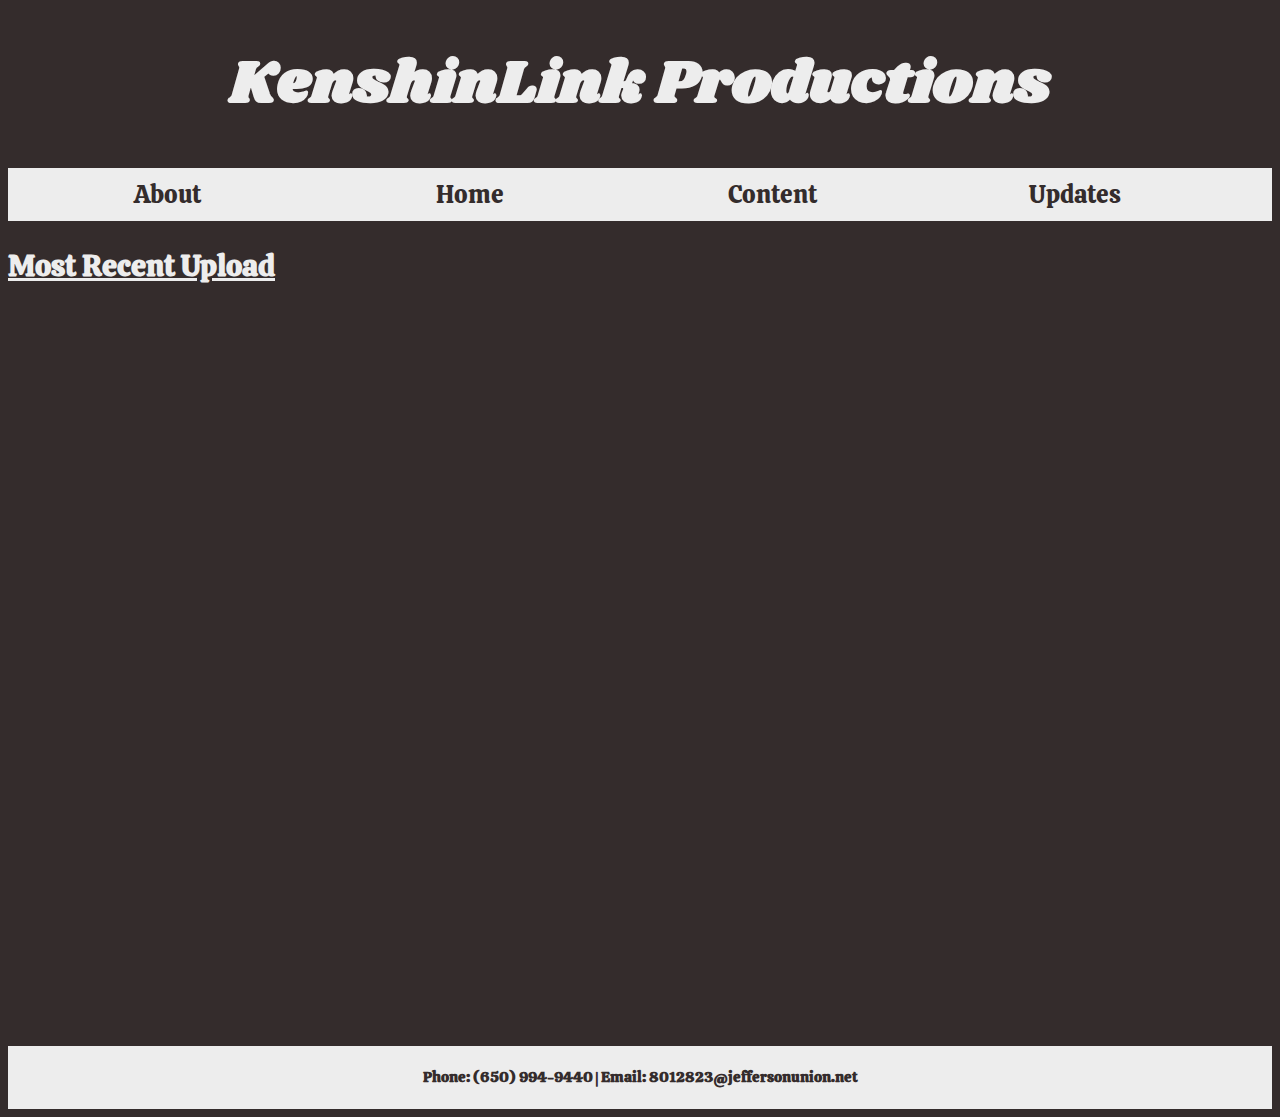
<file: index.html>
<!DOCTYPE html>
  <html>
    <head>
      <link href = "./Resources/css/index.css" type = "text/css" rel = "stylesheet">
      <link rel = "icon" href = "./Resources/images/KLPTransparent.png">
      <title>KL Productions</title>
    </head>

    <body>
      <h1><a href = "https://www.youtube.com/channel/UCaEtkpYsxHRAkgOr8pK82uw" target = "blank">KenshinLink Productions</a></h1>
      <nav>
        <ul>
          <li><a href = "./about.html">About</a></li>
          <li><a href = "./index.html">Home</a></li>
          <li class = "drpdwn">
            <a href = "./content.html">Content</a>
            <div class = "drpdwn-content">
              <a href = "./content.html#combat">Combat</a>
              <a href = "./content.html#sword">Sword-Fighting</a>
              <br>
              <a href = "./content.html#showcase">Showcases</a>
              <a href = "./content.html#editing">Editing</a>
              <br>
              <a href = "./content.html#tests">Tests</a>
            </div>
          </li>
          <li><a href = "./updates.html">Updates</a></li>
        </ul>
      </nav>

      <main>
        <h2>Most Recent Upload<h2>
        <div class = "iframe-container">
          <iframe class = "featured-vid" width="560" height="315" src="https://www.youtube.com/embed/qU6iDL5syIs" title="YouTube video player" frameborder="0" allow="accelerometer; autoplay; clipboard-write; encrypted-media; gyroscope; picture-in-picture" allowfullscreen>Video Unavailabel</iframe>
        </div>
      </main>

      <footer>
        <h3>Phone: (650) 994-9440 | Email: 8012823@jeffersonunion.net</h3>
      </footer>
    </body>
  </html>
</file>
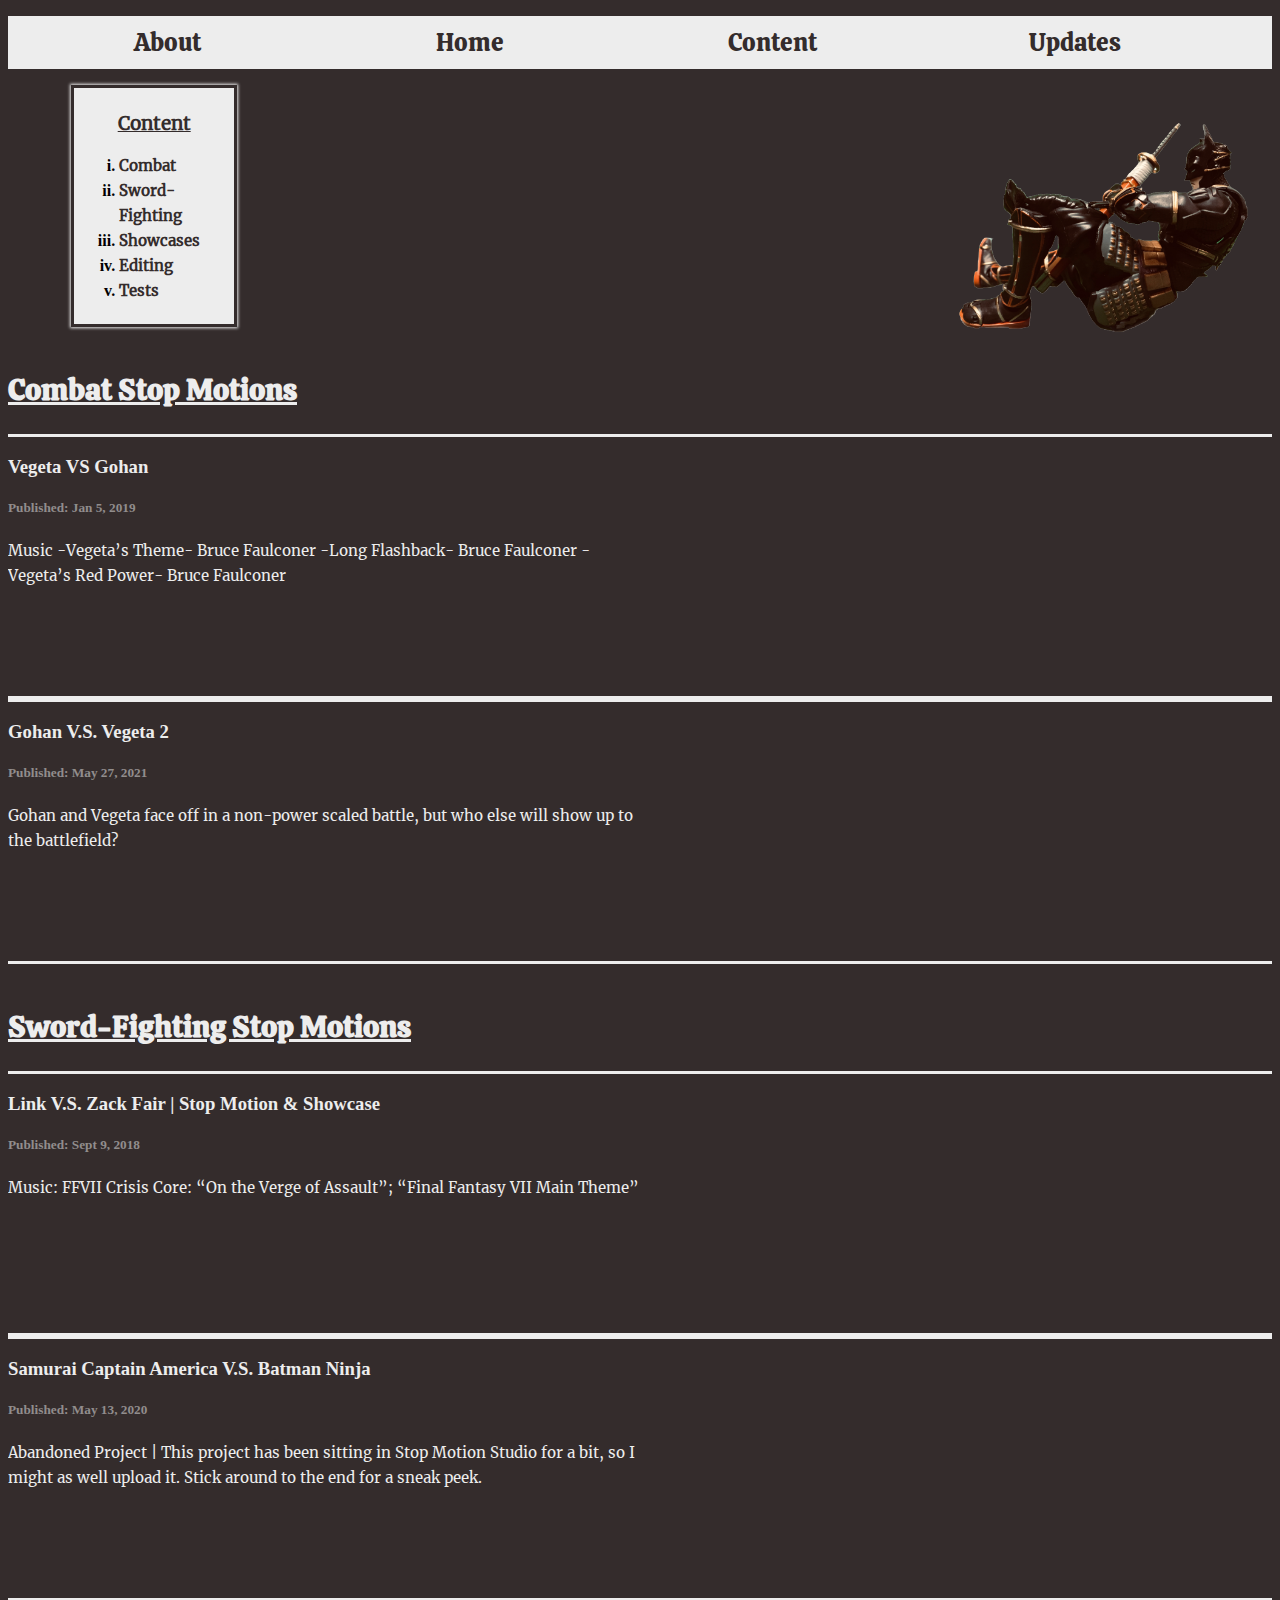
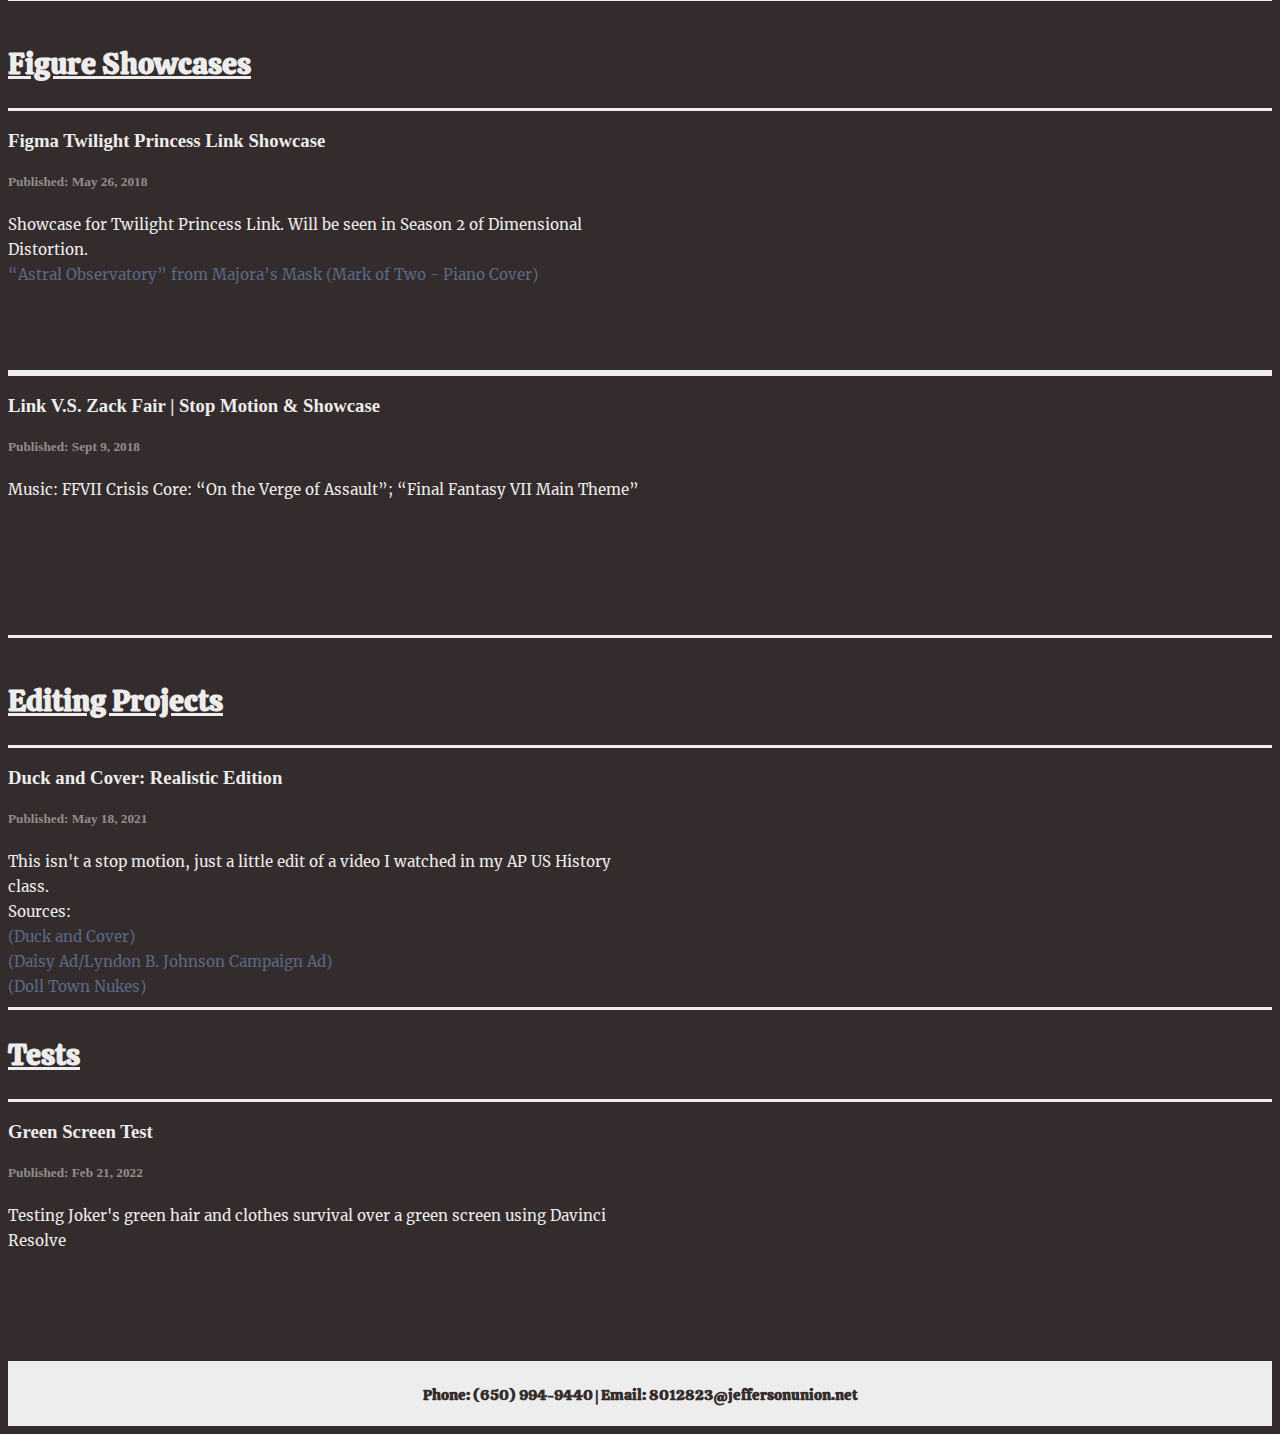
<file: content.html>
<!DOCTYPE html>
  <html>
    <head>
      <link href = "./Resources/css/index.css" type = "text/css" rel = "stylesheet">
      <link rel = "icon" href = "./Resources/images/KLPTransparent.png">
      <title>Content</title>
    </head>

    <body>
      <nav>
        <ul>
          <li><a href = "./about.html">About</a></li>
          <li><a href = "./index.html">Home</a></li>
          <li class = "drpdwn">
            <a href = "./content.html">Content</a>
            <div class = "drpdwn-content">
              <a href = "./content.html#combat">Combat</a>
              <a href = "./content.html#sword">Sword-Fighting</a>
              <br>
              <a href = "./content.html#showcase">Showcases</a>
              <a href = "./content.html#editing">Editing</a>
              <br>
              <a href = "./content.html#tests">Tests</a>
            </div>
          </li>
          <li><a href = "./updates.html">Updates</a></li>
        </ul>
      </nav>

      <main>
        <div class = "tblCont">
          <h3>Content</h3>
          <ol>
            <li><a href = "#combat">Combat</a></li>
            <li><a href = "#sword">Sword-Fighting</a></li>
            <li><a href = "#showcase">Showcases</a></li>
            <li><a href = "#editing">Editing</a></li>
            <li><a href = "#tests">Tests</a></li>
          </ol>
        </div>

        <img class = "decor" src = "./Resources/images/batman.png">

        <div id = "combat">
          <br>
          <h2>Combat Stop Motions</h2>
          <div class = "cont-box">
            <h3>Vegeta VS Gohan</h3>
            <h5 class = "date">Published: Jan 5, 2019</h5>
            <p class = "desc">Music
              -Vegeta’s Theme- Bruce Faulconer
              -Long Flashback- Bruce Faulconer
              -Vegeta’s Red Power- Bruce Faulconer</p>
            <div class = "vid-box">
              <iframe class = "cont-vid" width="560" height="315" src="https://www.youtube.com/embed/aB5ptDk-n-c" title="YouTube video player" frameborder="0" allow="accelerometer; autoplay; clipboard-write; encrypted-media; gyroscope; picture-in-picture" allowfullscreen></iframe>
            </div>
          </div>
          <div class = "cont-box">
            <h3>Gohan V.S. Vegeta 2</h3>
            <h5 class = "date">Published: May 27, 2021</h5>
            <p class = "desc">Gohan and Vegeta face off in a non-power scaled battle, but who else will show up to the battlefield?</p>
            <div class = "vid-box">
              <iframe class = "cont-vid" width="560" height="315" src="https://www.youtube.com/embed/qU6iDL5syIs" title="YouTube video player" frameborder="0" allow="accelerometer; autoplay; clipboard-write; encrypted-media; gyroscope; picture-in-picture" allowfullscreen></iframe>
            </div>
          </div>
        <div>

        <div id = "sword">
          <br>
          <h2>Sword-Fighting Stop Motions</h2>
          <div class = "cont-box">
            <h3>Link V.S.  Zack Fair | Stop Motion & Showcase</h3>
            <h5 class = "date">Published: Sept 9, 2018</h5>
            <p class = "desc">Music: FFVII Crisis Core: “On the Verge of Assault”; “Final Fantasy VII Main Theme”</p>
            <div class = "vid-box">
              <iframe class = "cont-vid" width="560" height="315" src="https://www.youtube.com/embed/O30b-2osWsE" title="YouTube video player" frameborder="0" allow="accelerometer; autoplay; clipboard-write; encrypted-media; gyroscope; picture-in-picture" allowfullscreen></iframe>
            </div>
          </div>
          <div class = "cont-box">
            <h3>Samurai Captain America V.S. Batman Ninja</h3>
            <h5 class = "date">Published: May 13, 2020</h5>
            <p class = "desc">Abandoned Project | This project has been sitting in Stop Motion Studio for a bit, so I might as well upload it. Stick around to the end for a sneak peek.
            </p>
            <div class = "vid-box">
              <iframe class = "cont-vid" width="560" height="315" src="https://www.youtube.com/embed/l4qkKEQ2d4E" title="YouTube video player" frameborder="0" allow="accelerometer; autoplay; clipboard-write; encrypted-media; gyroscope; picture-in-picture" allowfullscreen></iframe>
            </div>
          </div>
        <div>

        <div id = "showcase">
          <br>
          <h2>Figure Showcases</h2>
          <div class = "cont-box">
            <h3>Figma Twilight Princess Link Showcase</h3>
            <h5 class = "date">Published: May 26, 2018</h5>
            <p class = "desc">Showcase for Twilight Princess Link. Will be seen in Season 2 of Dimensional Distortion.<br><a href = "https://youtu.be/jW4DwEN2CuU" target = "blank">“Astral Observatory” from Majora’s Mask (Mark of Two - Piano Cover)</a></p>
            <div class = "vid-box">
              <iframe class = "cont-vid" width="560" height="315" src="https://www.youtube.com/embed/N2ERtsNewEE" title="YouTube video player" frameborder="0" allow="accelerometer; autoplay; clipboard-write; encrypted-media; gyroscope; picture-in-picture" allowfullscreen></iframe>
            </div>
          </div>
          <div class = "cont-box">
            <h3>Link V.S.  Zack Fair | Stop Motion & Showcase</h3>
            <h5 class = "date">Published: Sept 9, 2018</h5>
            <p class = "desc">Music: FFVII Crisis Core: “On the Verge of Assault”; “Final Fantasy VII Main Theme”</p>
            <div class = "vid-box">
              <iframe class = "cont-vid" width="560" height="315" src="https://www.youtube.com/embed/O30b-2osWsE" title="YouTube video player" frameborder="0" allow="accelerometer; autoplay; clipboard-write; encrypted-media; gyroscope; picture-in-picture" allowfullscreen></iframe>
            </div>
          </div>
        <div>

        <div id = "editing">
          <br>
          <h2>Editing Projects</h2>
          <div class = "cont-box">
            <h3>Duck and Cover: Realistic Edition</h3>
            <h5 class = "date">Published: May 18, 2021</h5>
            <p class = "desc">This isn't a stop motion, just a little edit of a video I watched in my AP US History class.
              <br>Sources:
              <br><a href = "https://www.youtube.com/watch?v=IKqXu-5jw60" target = "blank">(Duck and Cover)</a>
              <br><a href = "https://www.youtube.com/watch?v=riDypP1KfOU&t=0s" target = "blank">(Daisy Ad/Lyndon B. Johnson Campaign Ad)</a>
              <br><a href = "https://www.youtube.com/watch?v=DXg2P9dx-GM&t=170s" target = "blank">(Doll Town Nukes)</a>
              <br><a href = "https://www.youtube.com/watch?v=FUCbJliziKw&t=0s" target = "blank">(Bus Crash)</a>
              <br>(Tractor Tipping Over) - Deleted Video
              <br>("You just blow in from stupid town?") - Deleted Video
              <br>(Dog in the van) - Somewhere lost in the internet because I couldn't find it again
              <br><a href = "https://knowyourmeme.com/photos/1126462-spongegar-primitive-sponge-caveman-spongebob" target = "blank">(When he lied about the candy)</a>
            </p>
            <div class = "vid-box">
              <iframe class = "cont-vid" width="560" height="315" src="https://www.youtube.com/embed/yymL6x4ck_A" title="YouTube video player" frameborder="0" allow="accelerometer; autoplay; clipboard-write; encrypted-media; gyroscope; picture-in-picture" allowfullscreen></iframe>
            </div>
          </div>
        <div>

        <div id = "tests">
          <h2>Tests</h2>
          <div class = "cont-box">
            <h3>Green Screen Test</h3>
            <h5 class = "date">Published: Feb 21, 2022</h5>
            <p class = "desc">Testing Joker's green hair and clothes survival over a green screen using Davinci Resolve</p>
            <div class = "vid-box">
              <iframe class = "cont-vid" width="560" height="315" src="https://www.youtube.com/embed/QOVWVQIn6gc" title="YouTube video player" frameborder="0" allow="accelerometer; autoplay; clipboard-write; encrypted-media; gyroscope; picture-in-picture" allowfullscreen></iframe>
            </div>
          </div>
        <div>

        <footer>
          <h3>Phone: (650) 994-9440 | Email: 8012823@jeffersonunion.net</h3>
        </footer>
      </main>
    </body>
  </html>
</file>
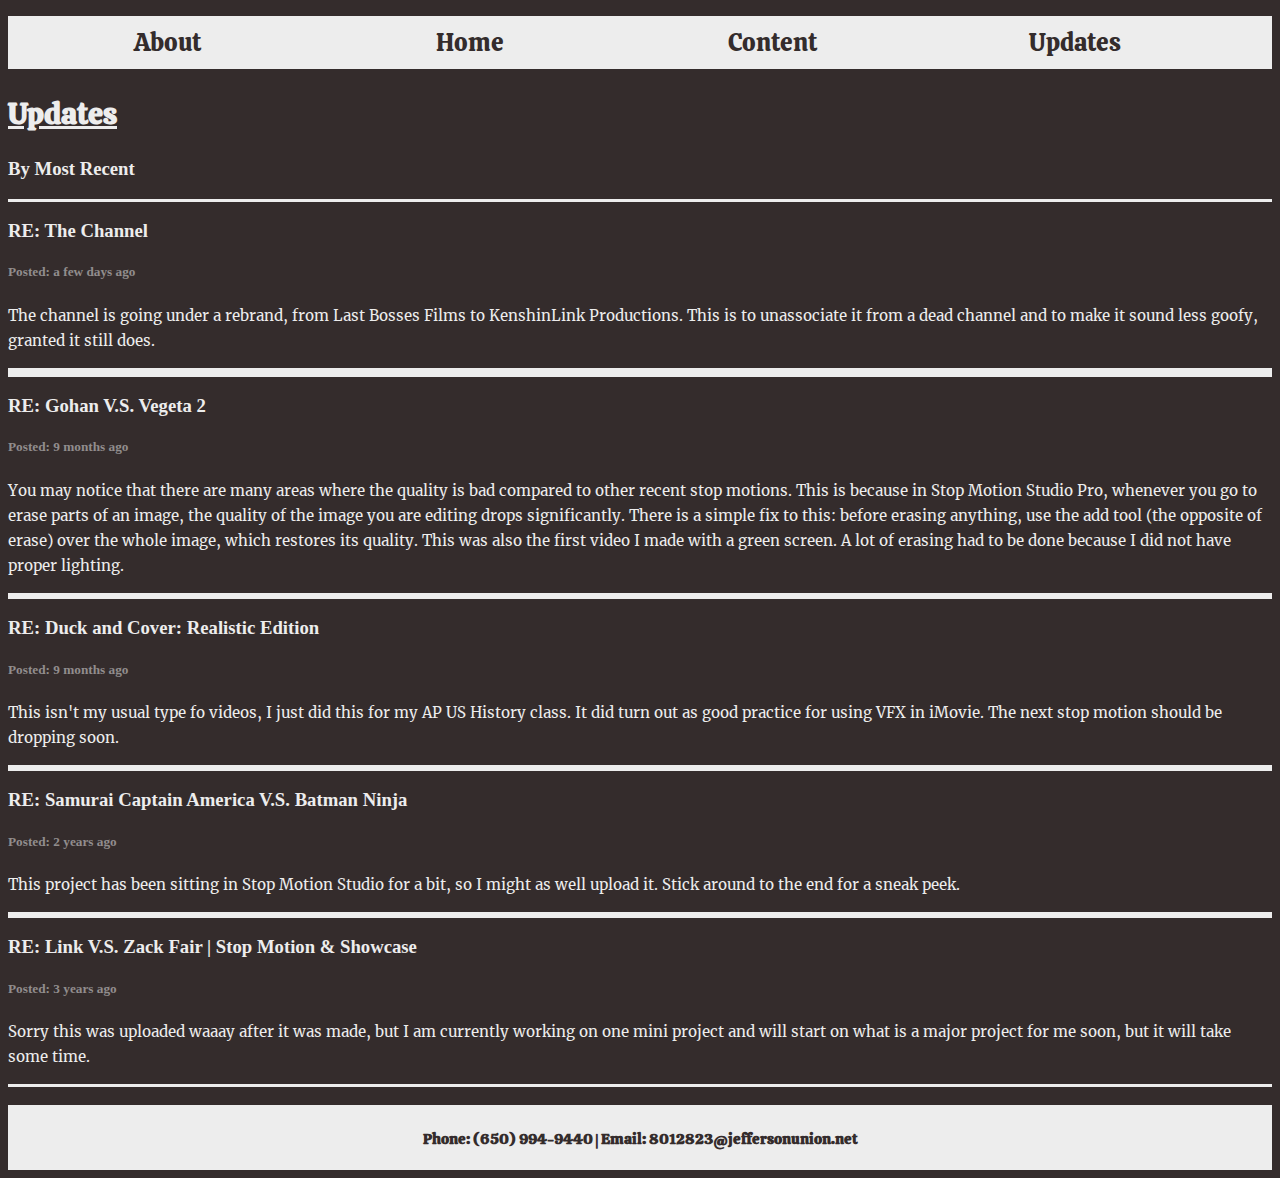
<file: updates.html>
<!DOCTYPE html>
  <html>
    <head>
      <link href = "./Resources/css/index.css" type = "text/css" rel = "stylesheet">
      <link rel = "icon" href = "./Resources/images/KLPTransparent.png">
      <title>Updates</title>
    </head>

    <body>
      <nav>
        <ul>
          <li><a href = "./about.html">About</a></li>
          <li><a href = "./index.html">Home</a></li>
          <li class = "drpdwn">
            <a href = "./content.html">Content</a>
            <div class = "drpdwn-content">
              <a href = "./content.html#combat">Combat</a>
              <a href = "./content.html#sword">Sword-Fighting</a>
              <br>
              <a href = "./content.html#showcase">Showcases</a>
              <a href = "./content.html#editing">Editing</a>
              <br>
              <a href = "./content.html#tests">Tests</a>
            </div>
          </li>
          <li><a href = "./updates.html">Updates</a></li>
        </ul>
      </nav>

      <main>
        <h2>Updates</h2>
        <h3>By Most Recent</h3>
        <div id= "blog">
          <div>
            <h3 class = "re">RE: The Channel</h3>
            <h5 class = "date">Posted: a few days ago</h5>
            <p class = "update">The channel is going under a rebrand, from Last Bosses Films to KenshinLink Productions. This is to unassociate it from a dead channel and to make it sound less goofy, granted it still does.</p>
          </div>
        <div id= "blog">
          <div>
            <h3 class = "re">RE: Gohan V.S. Vegeta 2</h3>
            <h5 class = "date">Posted: 9 months ago</h5>
            <p class = "update">You may notice that there are many areas where the quality is bad compared to other recent stop motions. This is because in Stop Motion Studio Pro, whenever you go to erase parts of an image, the quality of the image you are editing drops significantly. There is a simple fix to this: before erasing anything, use the add tool (the opposite of erase) over the whole image, which restores its quality. This was also the first video I made with a green screen. A lot of erasing had to be done because I did not have proper lighting.</p>
          </div>
          <div>
            <h3 class = "re">RE: Duck and Cover: Realistic Edition</h3>
            <h5 class = "date">Posted: 9 months ago</h5>
            <p class = "update">This isn't my usual type fo videos, I just did this for my AP US History class. It did turn out as good practice for using VFX in iMovie. The next stop motion should be dropping soon.</p>
          </div>
          <div>
            <h3 class = "re">RE: Samurai Captain America V.S. Batman Ninja</h3>
            <h5 class = "date">Posted: 2 years ago</h5>
            <p class = "update">This project has been sitting in Stop Motion Studio for a bit, so I might as well upload it. Stick around to the end for a sneak peek.</p>
          </div>
          <div>
            <h3 class = "re">RE: Link V.S. Zack Fair | Stop Motion & Showcase</h3>
            <h5 class = "date">Posted: 3 years ago</h5>
            <p class = "update">Sorry this was uploaded waaay after it was made, but I am currently working on one mini project and will start on what is a major project for me soon, but it will take some time.</p>
          </div>
          <br>
        </div>

        <footer>
          <h3>Phone: (650) 994-9440 | Email: 8012823@jeffersonunion.net</h3>
        </footer>
      </main>
    </body>
  </html>
</file>
<file: Resources/css/index.css>
@font-face {
  font-family: 'Calistoga';
  src: url('../fonts/Calistoga-Regular.ttf') format('truetype');
}

@font-face {
  font-family: 'Merriweather';
  src: url('../fonts/Merriweather-Regular.ttf') format('truetype');
}

@font-face {
  font-family: 'Shrikhand';
  src: url('../fonts/Shrikhand-Regular.ttf') format('truetype');
}

/* General */

body {
  background-color: #342C2C;
}

h2, h3 {
  color: #EDEDED;
}

p {
  color: #EDEDED;
  font-size: 15px;
  font-family: Merriweather, Georgia, 'Times New Roman';
  line-height: 25px;
}

a {
  color: #342C2C;
  font-family: Calistoga, Georgia, 'Times New Roman';
  text-decoration: none;
}

a:hover {
  color: #596987;
}

.date {
  color: #918D8D;
  font-weight: bold;
  display: block;
  width: 150px;
}

/* Title */
h1 {
  font-size: 60px;
  text-align: center;
  font-family: Shrikhand, 'Courier New', 'Times New Roman';
}

h1 a {
  color: #EDEDED;
  font-family: Shrikhand;
}

/* Navigation Bar */
nav {
  position: sticky;
  top: 1px;
  background-color: #EDEDED;
  width: 100%;
  overflow: visible;
  z-index: 2;
}

nav ul {
  list-style: none;
  padding: 10px;
}

nav ul li {
  display: inline-block;
  text-align: center;
  width: 24%;
}

nav ul li a {
  font-size: 25px;
}

.drpdwn-content {
  display: none;
  position: absolute;
  left: 55%;
  background-color: #EDEDED;
  box-shadow: 0px 1px 15px 1px #918D8D;
  z-index: 1;
}

.drpdwn-content a {
  float: left;
  font-size: 15px;
  padding: 12px 16px;
  text-align: left;
}

.drpdwn:hover .drpdwn-content {
  display: block;
}

/* index.html */

/* Main */
h2 {
  font-size: 30px;
  font-family: Calistoga, Georgia, 'Times New Roman';
  text-decoration: underline;
}

.iframe-container {
  position: relative;
  padding-top: 56.25%;
  overflow: hidden;
}

.iframe-container .featured-vid {
  position: absolute;
  display: block;
  top: 0;
  left: 0;
  margin: 0 auto;
  height: 100%;
  width: 100%;
}

/* about.html */

/* Main */
figcaption {
  color: #342C2C;
  background-color: #EDEDED;
  position: relative;
  bottom: 25px;
  text-align: center;
}

.images figure {
  display: inline-block;
}



.about a {
  color: #EDEDED;
  font-family: Merriweather, Georgia, 'Times New Roman';
}

.about a:hover {
  color: #596987;
}

#portrait {
  padding-right: 12.5%;
}

#logo {
  float: right;
}

.socialLinks {
  display: block;
  position: relative;
  left: 25%;
}

.socialLinks a {
  color: #EDEDED;
  text-decoration: none;
}

.socialLinks a img{
  position: relative;
  width: 20px;
}

#yt {
  padding-right: 5%;
}

#yt img {
  position: relative;
  top: 1px;
}

#insta img {
  position: relative;
  top: 4px;
}

/* content.html */

/* Main */ 
.tblCont {
  display: inline-block;
  position: relative;
  left: 5%;
  background-color: #EDEDED;
  width: 150px;
  padding: 5px 5px;
  border-style: solid;
  border-color: #342C2C;
  box-shadow: 0px 0px 3px 1px #EDEDED;
  z-index: 1;
}

.tblCont h3 {
  color: #342C2C;
  font-family: Merriweather, Georgia, 'Times New Roman';
  text-align: center;
  text-decoration: underline;
}

.tblCont ol {
  font-weight: bold;
  list-style: lower-roman;
}

.tblCont ol li{
  line-height: 25px;
}

.tblCont ol li a {
  font-size: 15px;
  font-family: Merriweather, Georgia, 'Times New Roman'
}

.decor {
  display: inline-block;
  position: absolute;
  right: 1px;
  width: 350px;
}

.cont-box {
  border-color: #EDEDED;
  border-style: solid;
  border-left: 0px;
  border-right: 0px;
}

.cont-box .desc {
  float: left;
  width: 50%;
  height: 150px;
  margin: 0;
  padding: 0;
  overflow: scroll;
}

.cont-box .desc a {
  font-family: Merriweather, Georgia, 'Times New Roman';
  color: #596987;
}

.cont-box .desc a:hover {
  color: #918D8D;
}

.cont-box .vid-box {
  display: inline-block;
  position: relative;
  padding-left: 7%;
  bottom: 20px;
  height: 56.25%;
  margin: 0px;
  overflow: hidden;
}

.cont-box .vid-box .cont-vid {
  width: 100%;
  height: 100%;
}

/* updates.html */

/* Main */
#blog div {
  border-color: #EDEDED;
  border-style: solid;
  border-left: 0;
  border-right: 0;
}


/* Footer */
footer {
  position: static;
  background-color: #EDEDED;
  width: 100%;
  padding: .5% 0%;
}

footer h3 {
  color: #342C2C;
  font-size: 15px;
  font-family: Calistoga;
  text-align: center;
}
</file>
